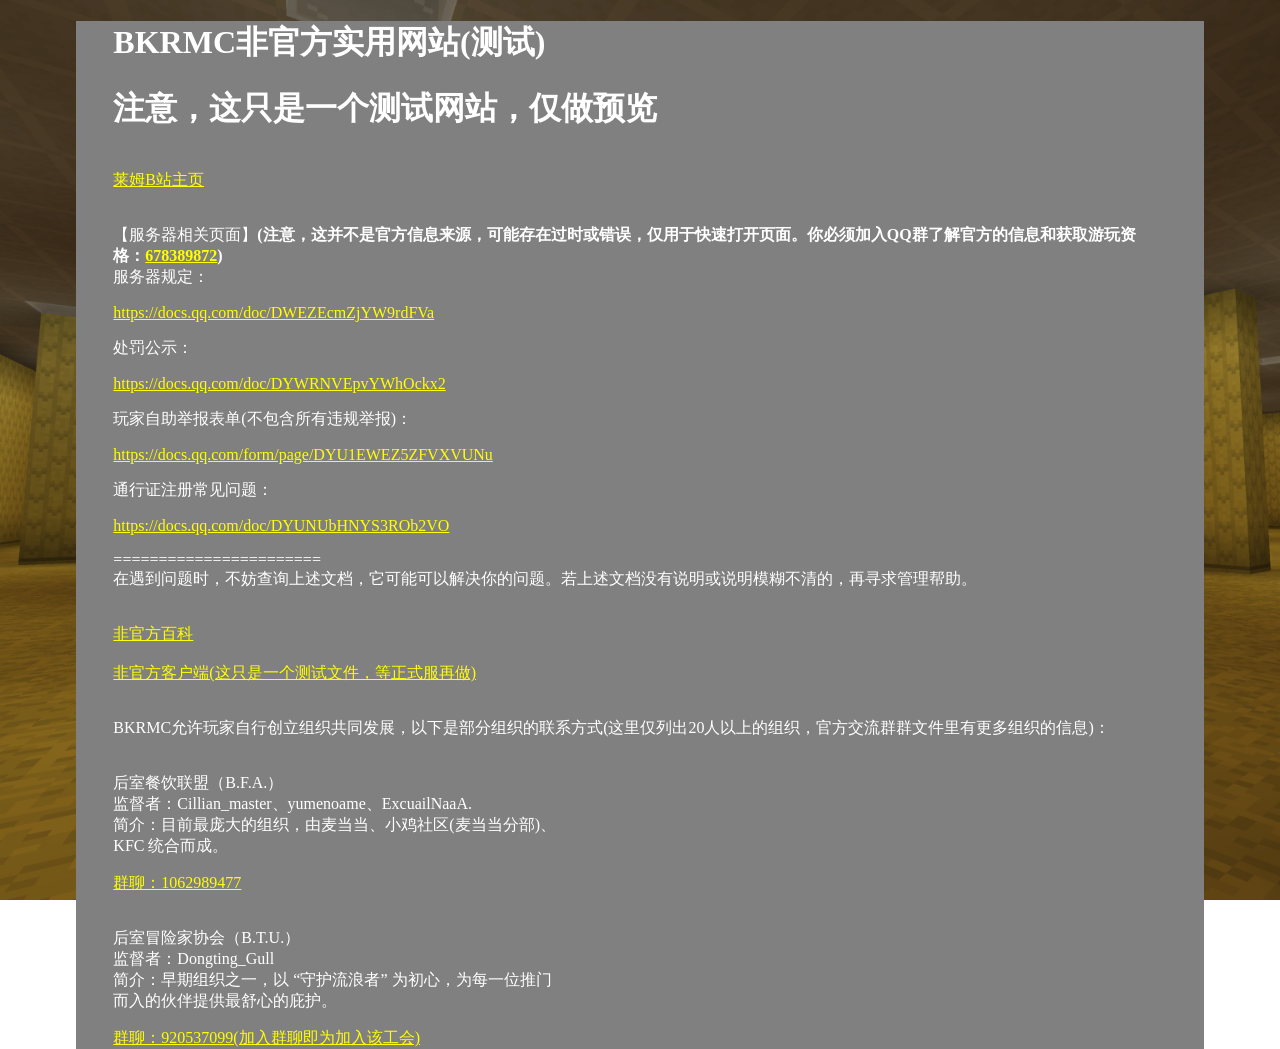
<file: index.html>
<!DOCTYPE html>
<html lang="cn">

<head>
    <meta charset="utf-8">
    <title>BKRMC非官方实用网站(测试)</title>
    <link rel="stylesheet" type="text/css" href="helloworld.css">
</head>

<body>

<div class="Seeyoutomorrow">
    <div class="hello">

<h1>BKRMC非官方实用网站(测试)</h1>

<h1><b>注意，这只是一个测试网站，仅做预览</b></h1>

<a target="_blank" href=https://space.bilibili.com/3546769220700468><br>莱姆B站主页<br><br></a>

<p>【服务器相关页面】<b>(注意，这并不是官方信息来源，可能存在过时或错误，仅用于快速打开页面。你必须加入QQ群了解官方的信息和获取游玩资格：<a target="_blank" href=http://qm.qq.com/cgi-bin/qm/qr?_wv=1027&k=IJ6dOaA04qi5W1k9NZrrOu70cCZPRdXz&authKey=rpg4xa3lpjV0Rgia7jpQJkDluFeWh%2FH0Ir%2B%2FFnwWkGDyfQmQjog5d8pZ7qjoeUBO&noverify=0&group_code=678389872>678389872</a>)</b><br>

    服务器规定：</p>
<a target="_blank" href=https://docs.qq.com/doc/DWEZEcmZjYW9rdFVa>https://docs.qq.com/doc/DWEZEcmZjYW9rdFVa</a>
<p>处罚公示：</p>
<a target="_blank" href=https://docs.qq.com/doc/DYWRNVEpvYWhOckx2>https://docs.qq.com/doc/DYWRNVEpvYWhOckx2</a>
<p>玩家自助举报表单(不包含所有违规举报)：</p>
<a target="_blank" href=https://docs.qq.com/form/page/DYU1EWEZ5ZFVXVUNu>https://docs.qq.com/form/page/DYU1EWEZ5ZFVXVUNu</a>
<p>通行证注册常见问题：</p>
    <a target="_blank" href=https://docs.qq.com/doc/DYUNUbHNYS3ROb2VO>https://docs.qq.com/doc/DYUNUbHNYS3ROb2VO</a>
    <p>=======================<br>在遇到问题时，不妨查询上述文档，它可能可以解决你的问题。若上述文档没有说明或说明模糊不清的，再寻求管理帮助。</p>

<a target="_blank" href=catalogue.html><br>非官方百科<br><br></a>

<a download=BKRMC.zip href=BKRMC.zip>非官方客户端(这只是一个测试文件，等正式服再做)<br><br></a>

<p>BKRMC允许玩家自行创立组织共同发展，以下是部分组织的联系方式(这里仅列出20人以上的组织，官方交流群群文件里有更多组织的信息)：</p>

<p><br>后室餐饮联盟（B.F.A.）
    <br>监督者：Cillian_master、yumenoame、ExcuailNaaA.
    <br>简介：目前最庞大的组织，由麦当当、小鸡社区(麦当当分部)、
    <br>KFC 统合而成。</p>
<a target="_blank" href=http://qm.qq.com/cgi-bin/qm/qr?_wv=1027&k=QWppXIOlkbqM22Bz93qd4n93OCH9xptH&authKey=tUSDk5yujdtrPNEal7KruDohaMebJBUMr7TraTog%2FNWUUd0aMnYv43%2FBS66ODdqj&noverify=0&group_code=1062989477>群聊：1062989477</a>

<p><br>后室冒险家协会（B.T.U.）
    <br>监督者：Dongting_Gull
    <br>简介：早期组织之一，以 “守护流浪者” 为初心，为每一位推门
    <br>而入的伙伴提供最舒心的庇护。
</p>
<a target="_blank" href=http://qm.qq.com/cgi-bin/qm/qr?_wv=1027&k=elDs7DsAmYzDV7wdQuKeAeZn2-lMuGin&authKey=3blx2DZW28ShcGwosolKnhn8OnqQll%2FOpIGZFBInebw2wbRI6BoaFf9PbNV%2B%2FlZh&noverify=0&group_code=920537099>群聊：920537099(加入群聊即为加入该工会)</a>

    </div>
</div>

</body>

</html>
</file>
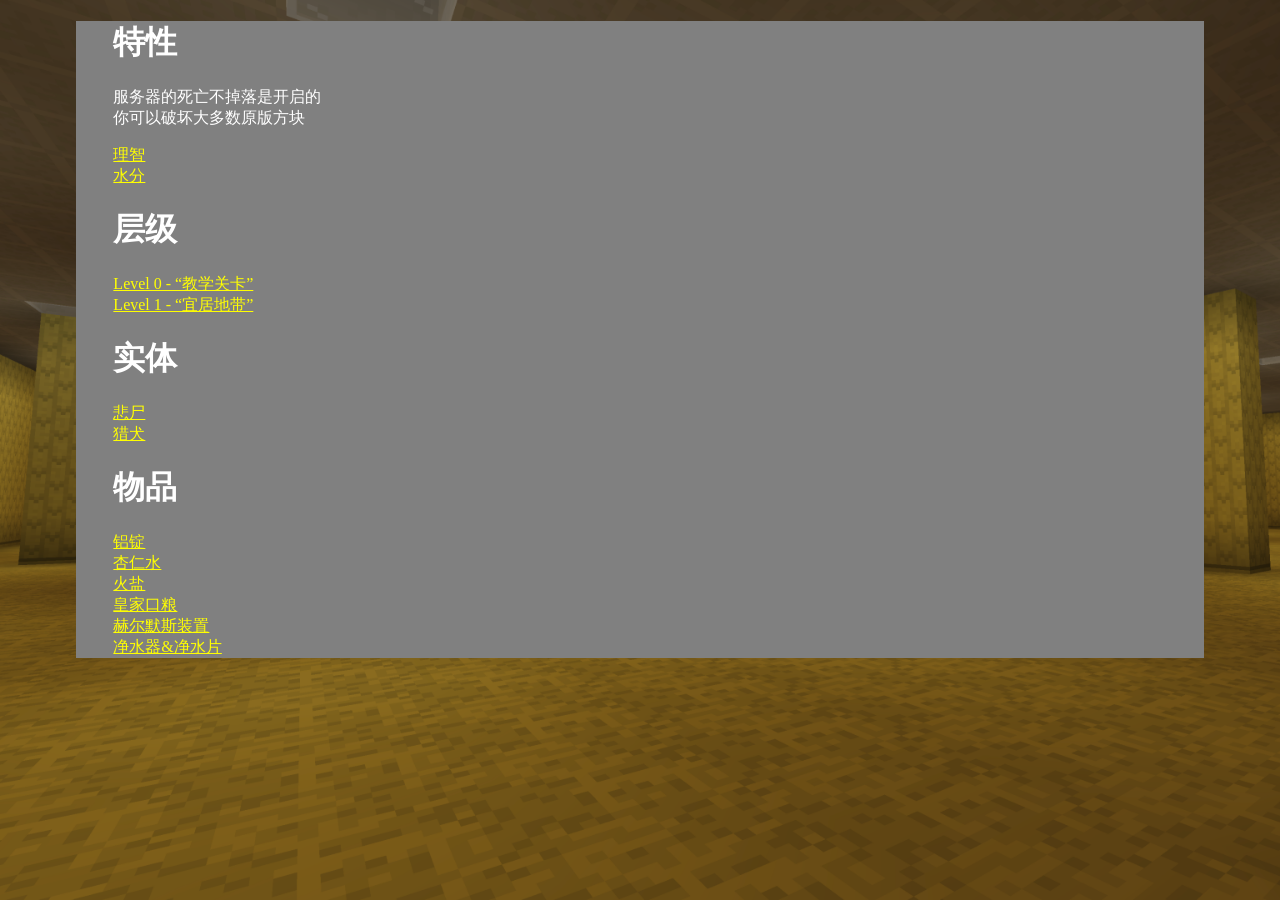
<file: catalogue.html>
<!DOCTYPE html>
<html lang="cn">
<head>
    <meta charset="UTF-8">
    <title>目录</title>
    <link rel="stylesheet" type="text/css" href="helloworld.css">
</head>
<body>

<div class="Seeyoutomorrow">
    <div class="hello">

<h1>特性</h1>
<p>
    服务器的死亡不掉落是开启的
    <br>你可以破坏大多数原版方块
</p>
<a target="_blank" href=理智.html>理智<br></a>
<a target="_blank" href=水分.html>水分<br></a>

<h1>层级</h1>
<a target="_blank" href=level0.html>Level 0 - “教学关卡”<br></a>
<a target="_blank" href=level1.html>Level 1 - “宜居地带”<br></a>

<h1>实体</h1>
<a target="_blank" href=悲尸.html>悲尸<br></a>
<a target="_blank" href=猎犬.html>猎犬<br></a>

<h1>物品</h1>
<a target="_blank" href=铝锭.html>铝锭</a>
<br><a target="_blank" href=杏仁水.html>杏仁水</a>
<br><a target="_blank" href=火盐.html>火盐</a>
<br><a target="_blank" href=皇家口粮.html>皇家口粮</a>
<br><a target="_blank" href=赫尔默斯装置.html>赫尔默斯装置</a>
<br><a target="_blank" href=净水器&净水片.html>净水器&净水片</a>
    </div>

</div>

</body>
</html>
</file>
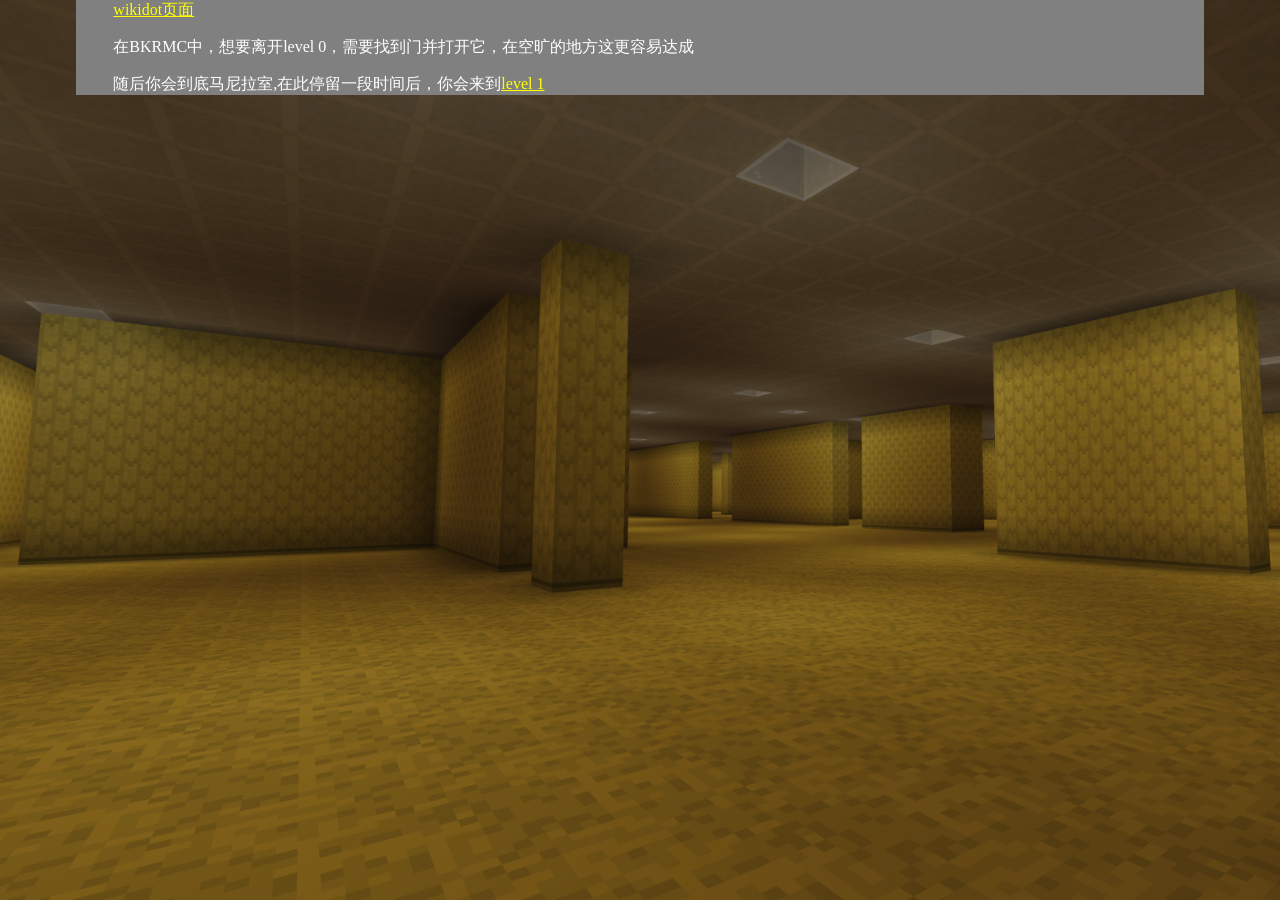
<file: level0.html>
<!DOCTYPE html>
<html lang="cn">
<head>
    <meta charset="UTF-8">
    <title>Level 0 - “教学关卡”</title>
    <link rel="stylesheet" type="text/css" href="helloworld.css">
</head>
<body>

<div class="Seeyoutomorrow">
    <div class="hello">

<a target="_blank" href=https://backrooms-wiki-cn.wikidot.com/level-0>wikidot页面</a>
<p>在BKRMC中，想要离开level 0，需要找到门并打开它，在空旷的地方这更容易达成</p>
<p>随后你会到底马尼拉室,在此停留一段时间后，你会来到<a target="_blank" href=level1.html>level 1</a></p>

    </div>
</div>

</body>
</html>
</file>
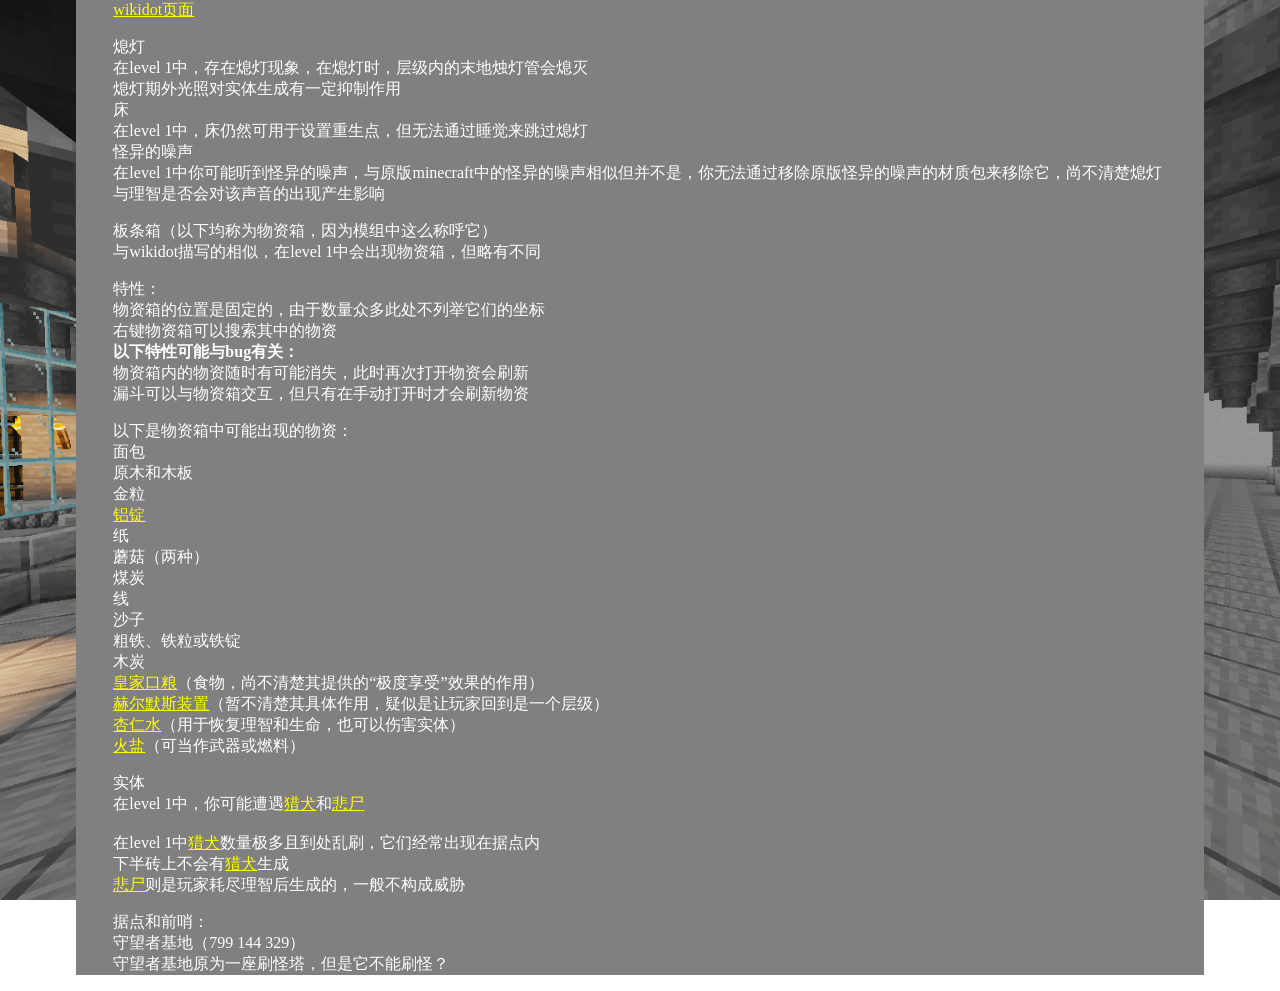
<file: level1.html>
<!DOCTYPE html>
<html lang="cn">
<head>
    <meta charset="UTF-8">
    <title>Level 1 - “宜居地带”</title>
    <link rel="stylesheet" type="text/css" href="helloworld.css">
    <style>
        body {
        background-image:url('level1.png');
        }
    </style>
</head>
<body>

<div class="Seeyoutomorrow">
    <div class="hello">

<a target="_blank" href=https://backrooms-wiki-cn.wikidot.com/level-1>wikidot页面</a>
<p>熄灯
    <br>在level 1中，存在熄灯现象，在熄灯时，层级内的末地烛灯管会熄灭
    <br>熄灯期外光照对实体生成有一定抑制作用

    <br>床
    <br>在level 1中，床仍然可用于设置重生点，但无法通过睡觉来跳过熄灯

    <br>怪异的噪声
    <br>在level 1中你可能听到怪异的噪声，与原版minecraft中的怪异的噪声相似但并不是，你无法通过移除原版怪异的噪声的材质包来移除它，尚不清楚熄灯与理智是否会对该声音的出现产生影响

</p>
<p>板条箱（以下均称为物资箱，因为模组中这么称呼它）
<br>与wikidot描写的相似，在level 1中会出现物资箱，但略有不同</p>
<p>特性：
    <br>物资箱的位置是固定的，由于数量众多此处不列举它们的坐标
    <br>右键物资箱可以搜索其中的物资
    <br><b>以下特性可能与bug有关：</b>
    <br>物资箱内的物资随时有可能消失，此时再次打开物资会刷新
    <br>漏斗可以与物资箱交互，但只有在手动打开时才会刷新物资
</p>

<p>以下是物资箱中可能出现的物资：
    <br>面包
    <br>原木和木板
    <br>金粒
    <br><a target="_blank" href=铝锭.html>铝锭</a>
    <br>纸
    <br>蘑菇（两种）
    <br>煤炭
    <br>线
    <br>沙子
    <br>粗铁、铁粒或铁锭
    <br>木炭
    <br><a target="_blank" href=皇家口粮.html>皇家口粮</a>（食物，尚不清楚其提供的“极度享受”效果的作用）
    <br><a target="_blank" href=赫尔默斯装置.html>赫尔默斯装置</a>（暂不清楚其具体作用，疑似是让玩家回到是一个层级）
    <br><a target="_blank" href=杏仁水.html>杏仁水</a>（用于恢复理智和生命，也可以伤害实体）
    <br><a target="_blank" href=火盐.html>火盐</a>（可当作武器或燃料）
    <br>
</p>

<p>实体
    <br>在level 1中，你可能遭遇<a target="_blank" href=猎犬.html>猎犬</a>和<a target="_blank" href=悲尸.html>悲尸</a>

    <br><br>在level 1中<a target="_blank" href=猎犬.html>猎犬</a>数量极多且到处乱刷，它们经常出现在据点内
    <br>下半砖上不会有<a target="_blank" href=猎犬.html>猎犬</a>生成
    <br><a target="_blank" href=悲尸.html>悲尸</a>则是玩家耗尽理智后生成的，一般不构成威胁
</p>
<p>据点和前哨：

    <br>守望者基地（799 144 329）
    <br>守望者基地原为一座刷怪塔，但是它不能刷怪？
    <br>
</p>

    </div>
</div>
</body>
</html>
</file>
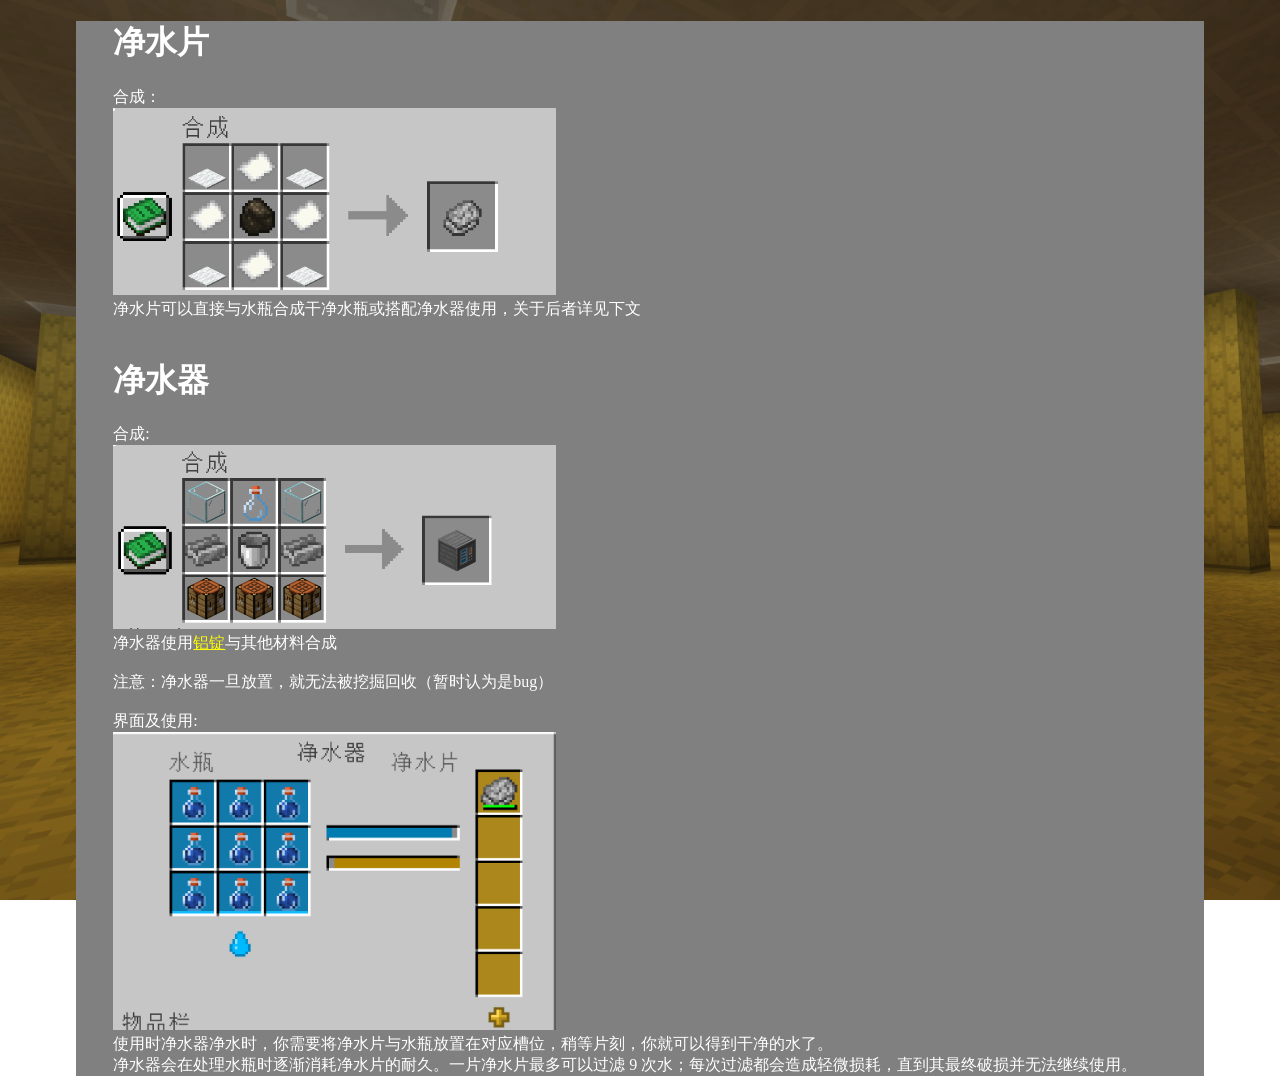
<file: 净水器&净水片.html>
<!DOCTYPE html>
<html lang="cn">
<head>
    <meta charset="UTF-8">
    <title>净水器&净水片</title>
    <link rel="stylesheet" type="text/css" href="helloworld.css">
</head>
<body>

<div class="Seeyoutomorrow">
    <div class="hello">

<h1>净水片</h1>
<p>
    合成：
    <br><img src="净水片配方.png" alt="净水片的合成配方" width="42%" height="auto">
    <br>净水片可以直接与水瓶合成干净水瓶或搭配净水器使用，关于后者详见下文<br><br>
</p>
<h1>净水器</h1>
<p>
    合成:
    <br><img src="净水器配方.png" alt="净水器的合成配方" width="42%" height="auto">
    <br>净水器使用<a target="_blank" href=铝锭.html>铝锭</a>与其他材料合成
    <br>
    <br>注意：净水器一旦放置，就无法被挖掘回收（暂时认为是bug）
    <br>
    <br>界面及使用:
    <br><img src="净水器UI.png" alt="净水器的UI界面" width="42%" height="auto">
    <br>使用时净水器净水时，你需要将净水片与水瓶放置在对应槽位，稍等片刻，你就可以得到干净的水了。
    <br>净水器会在处理水瓶时逐渐消耗净水片的耐久。一片净水片最多可以过滤 9 次水；每次过滤都会造成轻微损耗，直到其最终破损并无法继续使用。
</p>
    </div>
</div>
</body>
</html>
</file>
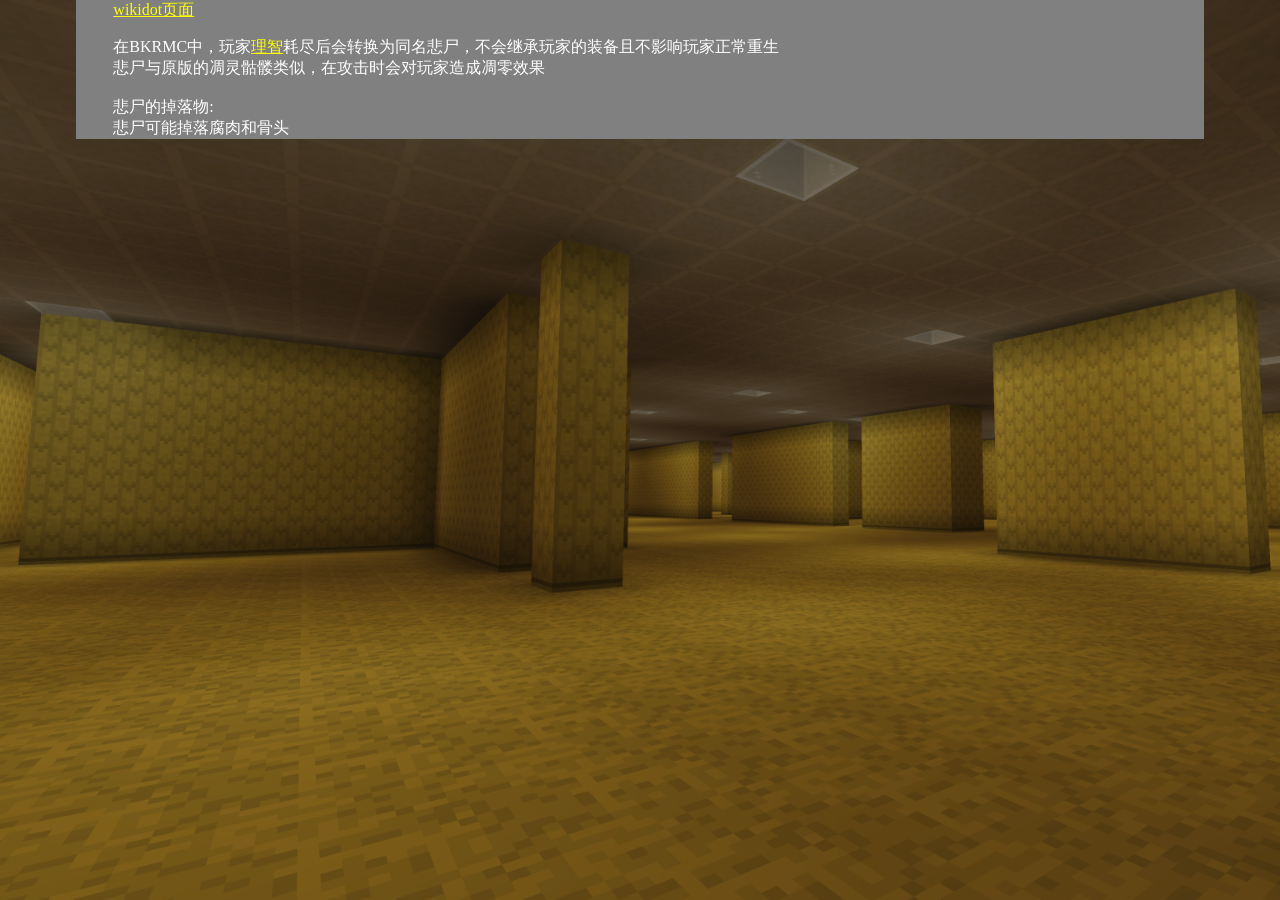
<file: 悲尸.html>
<!DOCTYPE html>
<html lang="cn">
<head>
    <meta charset="UTF-8">
    <title>悲尸</title>
    <link rel="stylesheet" type="text/css" href="helloworld.css">
</head>
<body>

<div class="Seeyoutomorrow">
    <div class="hello">

<a target="_blank" href=https://backrooms-wiki-cn.wikidot.com/entity-15>wikidot页面</a>
<p>在BKRMC中，玩家<a target="_blank" href=理智.html>理智</a>耗尽后会转换为同名悲尸，不会继承玩家的装备且不影响玩家正常重生
    <br>悲尸与原版的凋灵骷髅类似，在攻击时会对玩家造成凋零效果
    <br><br>悲尸的掉落物:
    <br>悲尸可能掉落腐肉和骨头
</p>
    </div>
</div>
</body>
</html>
</file>
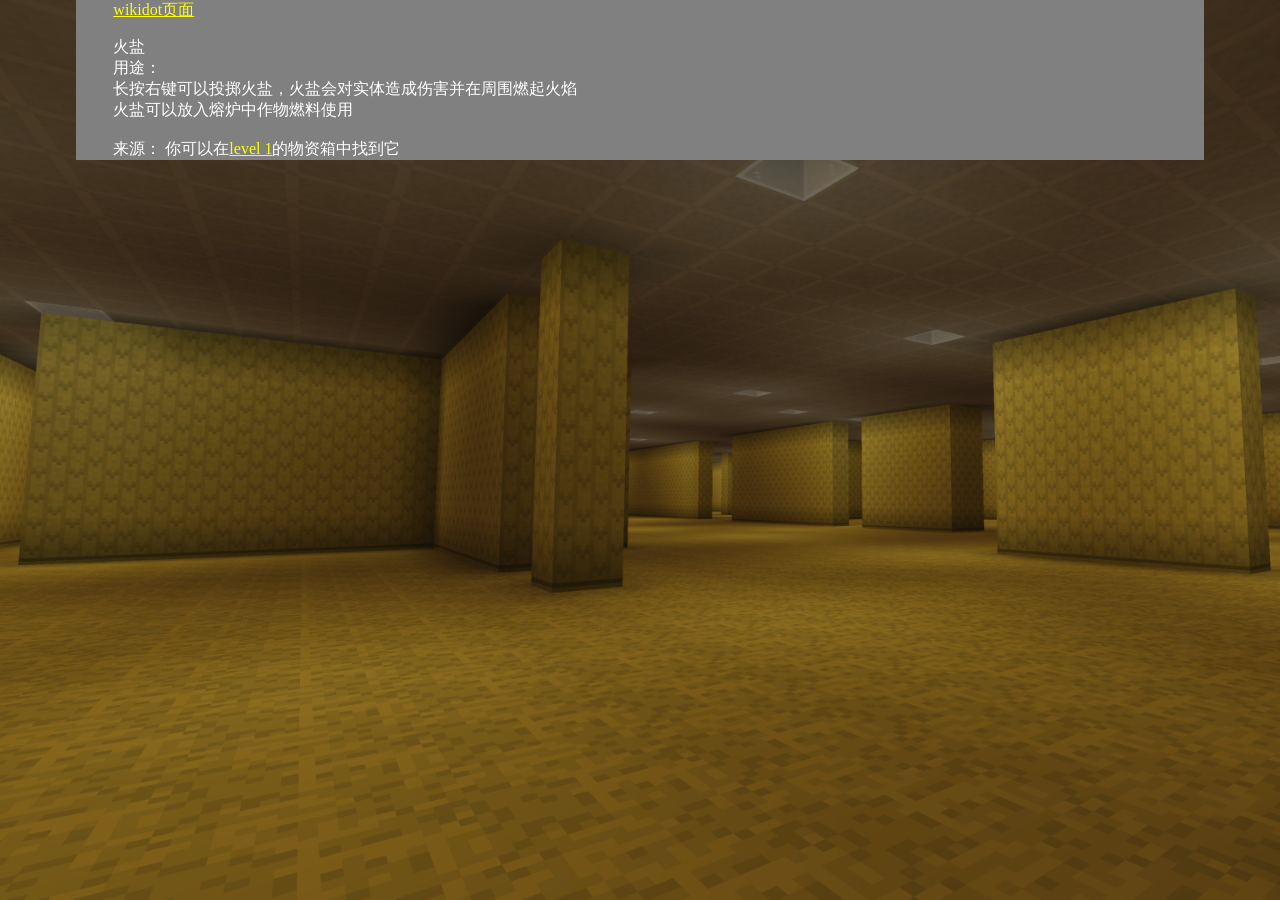
<file: 火盐.html>
<!DOCTYPE html>
<html lang="cn">
<head>
    <meta charset="UTF-8">
    <title>火盐</title>
    <link rel="stylesheet" type="text/css" href="helloworld.css">
</head>
<body>

<div class="Seeyoutomorrow">
    <div class="hello">

<a target="_blank" href=https://backrooms-wiki-cn.wikidot.com/object-15>wikidot页面</a>
<p>火盐
    <br>用途：
    <br>长按右键可以投掷火盐，火盐会对实体造成伤害并在周围燃起火焰
    <br>火盐可以放入熔炉中作物燃料使用
    <br>

    <br>来源：
    你可以在<a target="_blank" href=level1.html>level 1</a>的物资箱中找到它
</p>

    </div>
</div>

</body>
</html>
</file>
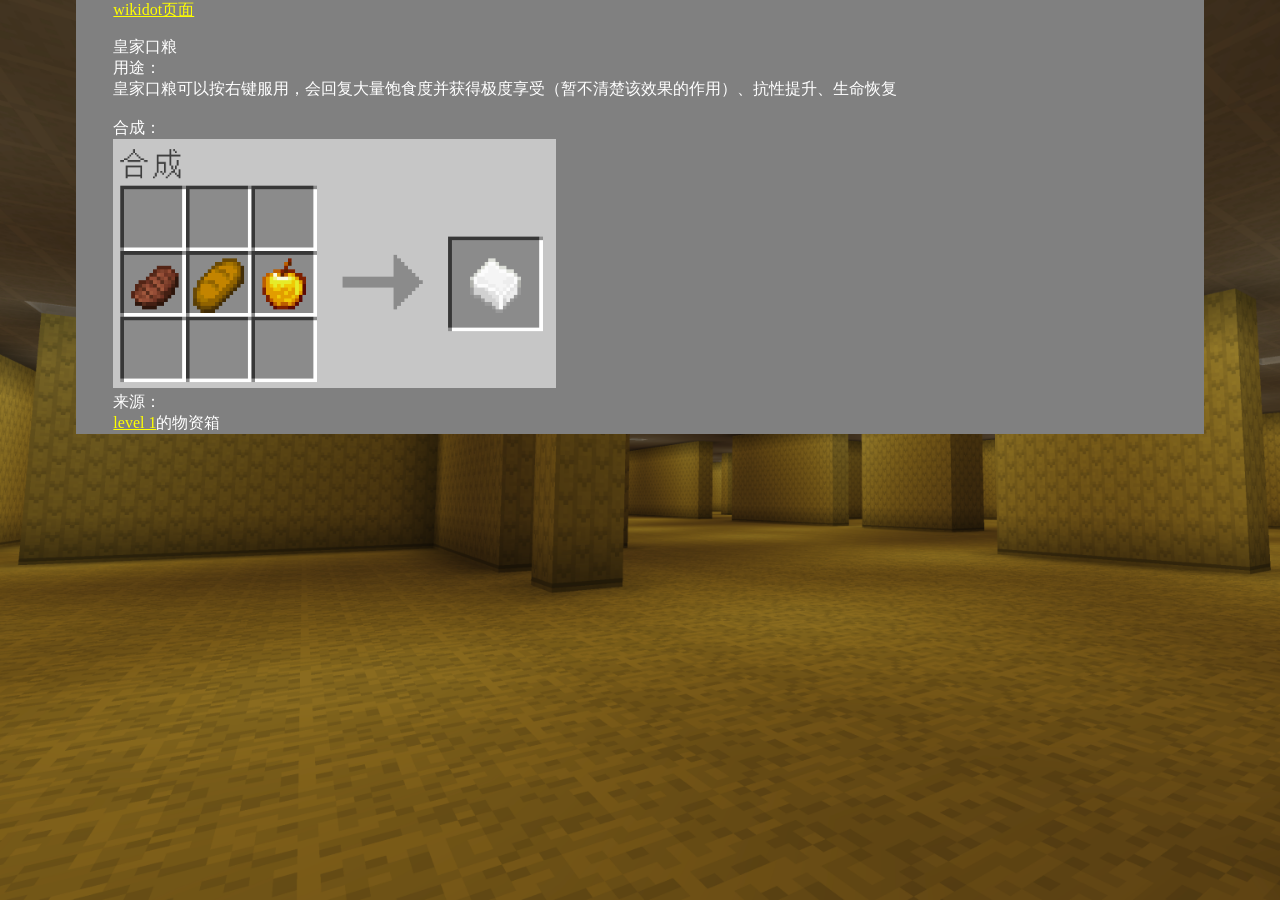
<file: 皇家口粮.html>
<!DOCTYPE html>
<html lang="en">
<head>
    <meta charset="UTF-8">
    <title>皇家口粮</title>
    <link rel="stylesheet" type="text/css" href="helloworld.css">
</head>
<body>

<div class="Seeyoutomorrow">
    <div class="hello">

<a target="_blank" href=https://backrooms-wiki-cn.wikidot.com/object-16>wikidot页面</a>
<p>皇家口粮
    <br>用途：
    <br>皇家口粮可以按右键服用，会回复大量饱食度并获得极度享受（暂不清楚该效果的作用）、抗性提升、生命恢复
    <br>

    <br>合成：
    <br><img src="皇家口粮配方.png" alt="皇家口粮配方" width="42%" height="auto">

    <br>来源：
    <br><a target="_blank" href=level1.html>level 1</a>的物资箱
</p>

    </div>
</div>

</body>
</html>
</file>
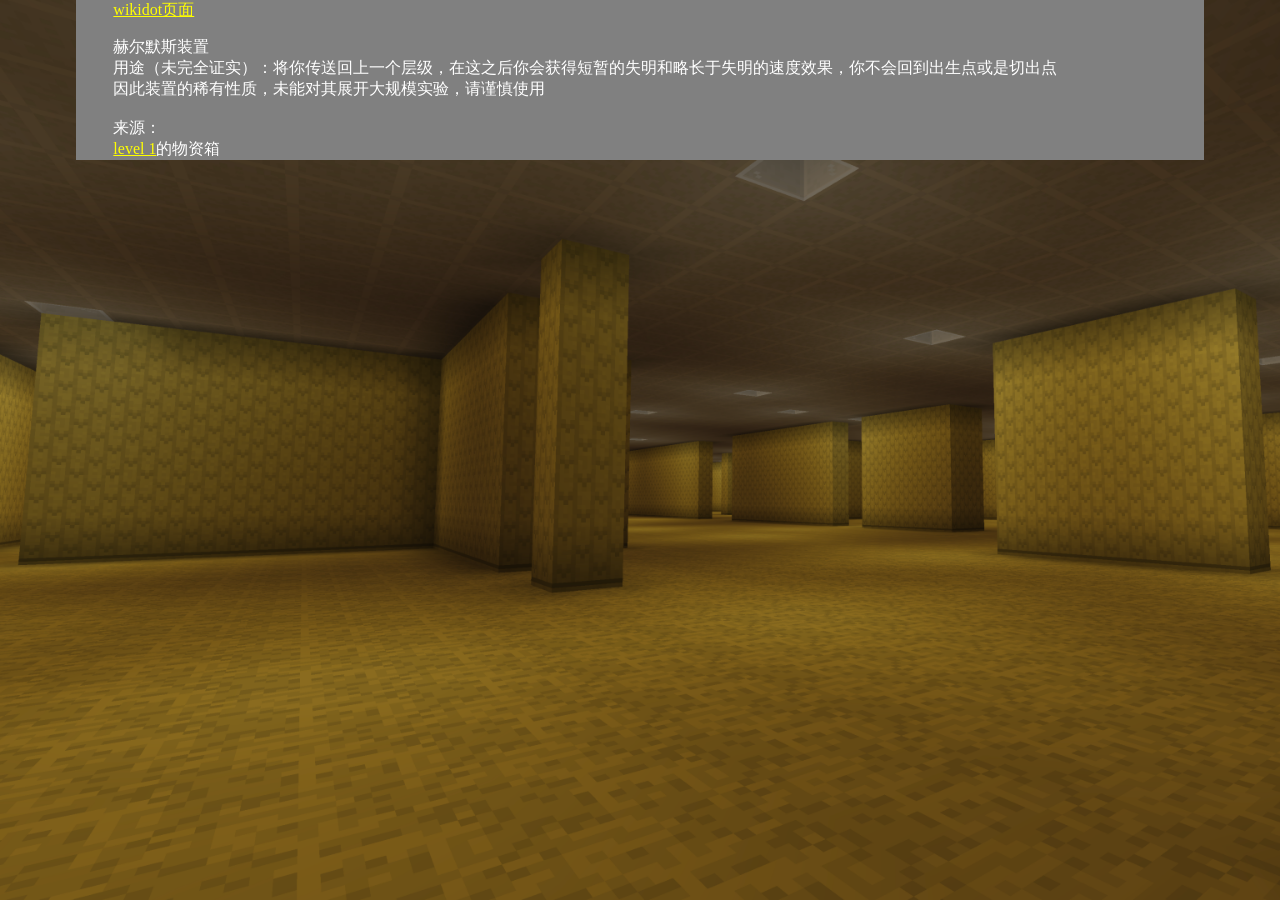
<file: 赫尔默斯装置.html>
<!DOCTYPE html>
<html lang="cn">
<head>
    <meta charset="UTF-8">
    <title>赫尔默斯装置</title>
    <link rel="stylesheet" type="text/css" href="helloworld.css">
</head>
<body>

<div class="Seeyoutomorrow">
    <div class="hello">

<a target="_blank" href=https://backrooms-wiki-cn.wikidot.com/object-99>wikidot页面</a>
<p>赫尔默斯装置
    <br>用途（未完全证实）：将你传送回上一个层级，在这之后你会获得短暂的失明和略长于失明的速度效果，你不会回到出生点或是切出点
    <br>因此装置的稀有性质，未能对其展开大规模实验，请谨慎使用
    <br>

    <br>来源：
    <br><a target="_blank" href=level1.html>level 1</a>的物资箱
</p>

    </div>
</div>

</body>
</html>
</file>
<file: helloworld.css>
body {
background-image:url('level0.png');
background-attachment:fixed;
background-size:cover;
margin:0cm 2cm;
color:White;
}

a {
color:Yellow;
}

.Seeyoutomorrow{
background-color:Gray;
}

.hello{
margin:0cm 1cm;
}
</file>
